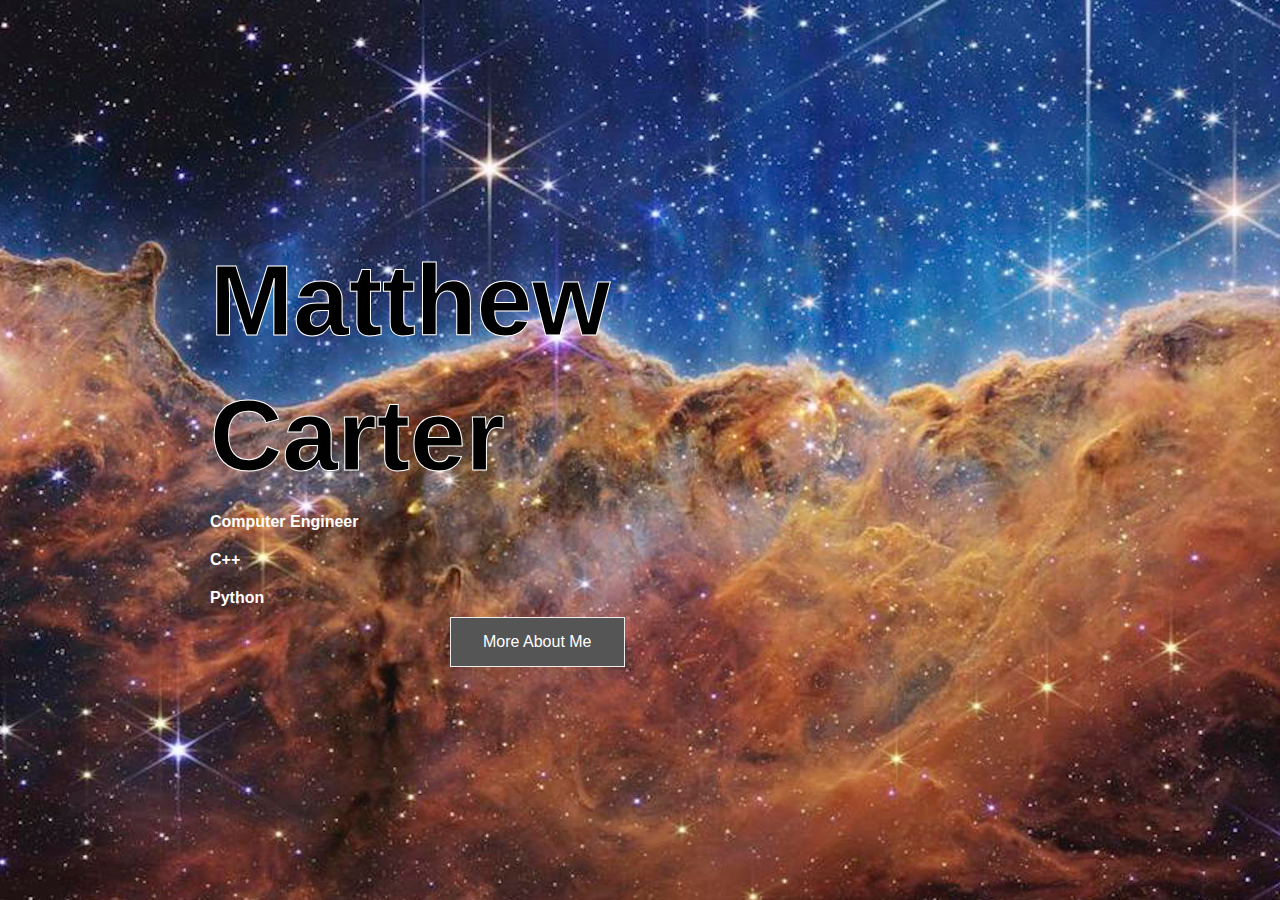
<file: index.html>
<!DOCTYPE html>
<html>
<head>
    <title>Personal Portfolio</title>
    <link rel="stylesheet" href="style.css">
    <style>
        html { 
            background-image: url("assets/stock/background/space.jpg"); /* Change to the background image you want */
            background-size: cover;
            background-repeat: no-repeat;
            background-position: center center;
        }
    </style>
</head>
<body>
    <div class="container">
        <div class="landing_page">
            <div class="landing_page_text"> <!-- Change h1 and h4 to your name and descriptions -->
                <h1>Matthew</h1>
                <h1>Carter</h1>
                <h4>Computer Engineer</h4>
                <h4>C++</h4>
                <h4>Python</h4>
                <a class="home_button" href="home.html">More About Me</a>
            </div>
        </div>
    </div>
</body>
</html>
</file>
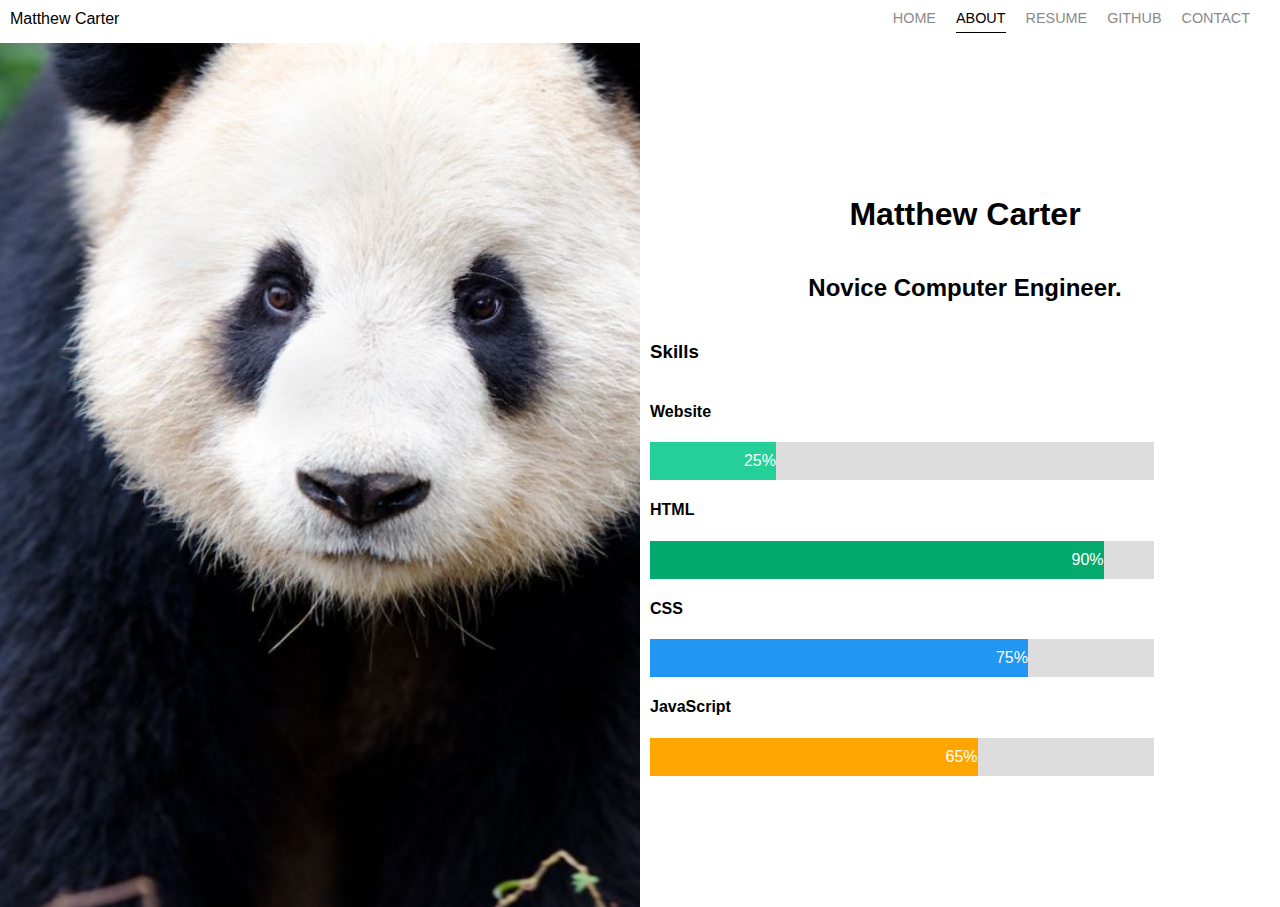
<file: about.html>
<!DOCTYPE html>
<html>
<head>
    <title>Personal Portfolio</title> <!-- Change to whatever title you wish -->
    <link rel="stylesheet" href="style.css">
    <style>
        .skill_python{width: 25%; background-color: #24d097;} /* Change .skill_python to skill_... width to percentage and color to what you wish */
        .skill_html {width: 90%; background-color: #04AA6D;}
        .skill_css {width: 75%; background-color: #2196F3;}
        .skill_javascript {width: 65%; background-color: orange;}


    </style>
</head>
<body>
    <div id="navigation_bar"></div>
    <div class="container" style="height: 96%;">
        <div class="about_me">
            <div class="personal_photo" style="background-image: url('assets/panda.jpg');"></div> <!-- Change Image to image of you -->
            <div class="bio">
                <h1>Matthew Carter</h1> <!-- Change Name -->
                <h2>Novice Computer Engineer.</h2> <!-- Change Summary -->
                <h3>Skills</h3>
                <div class="skills"> 
                    <!-- Start of Skill -->
                    <h4>Website</h4> <!-- Change to Skill Wanted -->
                    <div class="individual_skill">
                        <div class="skillBar  skill_python">25%</div> <!-- Change skill_python to skill_... and change percentage -->
                    </div>
                    <!-- End of Skill -->
                    <h4>HTML</h4>
                    <div class="individual_skill">
                        <div class="skillBar  skill_html">90%</div>
                    </div>
                    <h4>CSS</h4>
                    <div class="individual_skill">
                        <div class="skillBar  skill_css">75%</div>
                    </div>
                    <h4>JavaScript</h4>
                    <div class="individual_skill">
                        <div class="skillBar  skill_javascript">65%</div>
                    </div>
                </div>
            </div>
        </div>
    </div>
</body>
<script>
    fetch('navigation_bar.html')
    .then(response => response.text())
    .then(html => {
        document.getElementById('navigation_bar').innerHTML = html;
    });
    window.addEventListener('load', function () {
        var navigation_number = 1; // change the number to specify which element to change
        document.getElementsByClassName("navigation_link_wrapper")[navigation_number].className = "navigation_link_wrapper active-nav-link"
    })
</script>
</html>
</file>
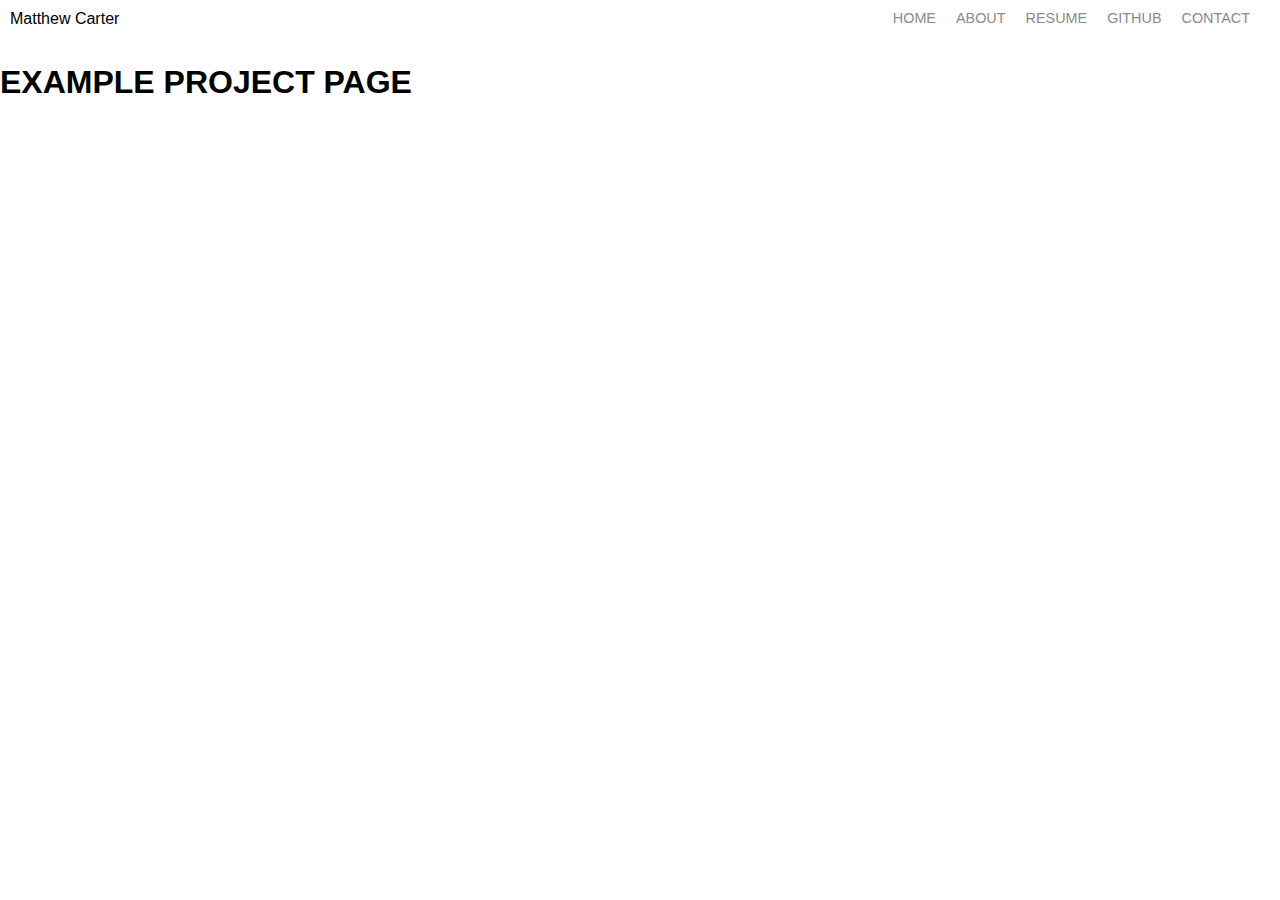
<file: example_project.html>
<!DOCTYPE html>
<html>
<head>
    <title>Personal Portfolio</title>
    <link rel="stylesheet" href="style.css">
</head>
<body>
    <div id="navigation_bar"></div>
    <h1>EXAMPLE PROJECT PAGE</h1>
</body>
<script>
    fetch('navigation_bar.html')
    .then(response => response.text())
    .then(html => {
        document.getElementById('navigation_bar').innerHTML = html;
    });
    window.addEventListener('load', function () {
        var navigation_number = 0; // change the number to specify which element to change
        document.getElementsByClassName("navigation_link_wrapper")[navigation_number].className = "navigation_link_wrapper active-nav-link"
    })
</script>
</html>
</file>
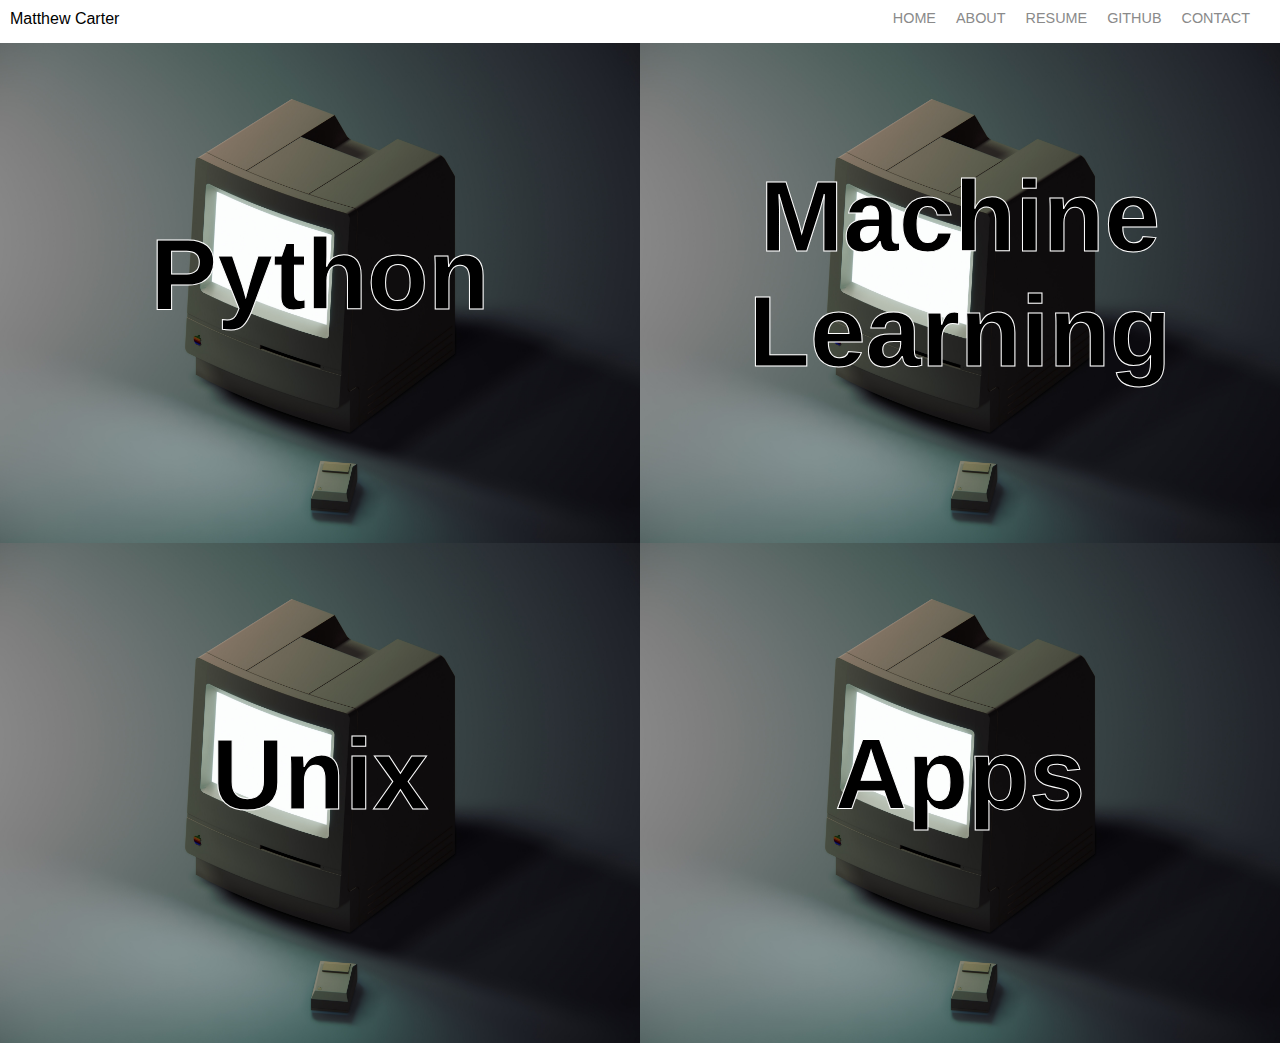
<file: home.html>
<!DOCTYPE html>
<html>
<head>
    <title>Personal Portfolio</title>
    <link rel="stylesheet" href="style.css">
</head>
<body>
    <div id="navigation_bar"></div>
    <div class="container">
        <div class="portfolio">
            <!-- Start of Portfolio item -->
            <div class="portfolio_item" style="background-image:url('assets/backgroundComputer.jpg')"> <!-- Change image to what you want -->
                <a href="example_project.html"><span></span></a> <!-- Change href to your project page -->
                <h1>Python</h1> <!-- Change Project Title -->
                <h4>Python programs varying from Data Anaylytics to Data Visualization</h4> <!-- Change Description -->
            </div>
            <!-- End of Portfolio item -->
            <div class="portfolio_item" style="background-image:url('assets/backgroundComputer.jpg')">
                <a href="example_project.html"><span></span></a>
                <h1>Machine Learning</h1>
                <h4>Machine Learning programs for Object Detection and Location</h4>
            </div>
            <div class="portfolio_item" style="background-image:url('assets/backgroundComputer.jpg')">
                <a href="example_project.html"><span></span></a>
                <h1>Unix</h1>
                <h4>Unix programs varying from Data Anaylytics to Data Visualization</h4>
            </div>
            <div class="portfolio_item" style="background-image:url('assets/backgroundComputer.jpg')">
                <a href="example_project.html"><span></span></a>
                <h1>Apps</h1>
                <h4>App development and design</h4>
            </div>
        </div>
    </div>
</body>
<script>
    const portfolioItemsHolder = document.querySelectorAll('.portfolio_item')

    portfolioItemsHolder.forEach(item => {
        item.addEventListener('mouseover', () => {
            item.classList.add('img-darken')
        })

        item.addEventListener('mouseout', () => {
            item.classList.remove('img-darken')
        })

        item.addEventListener('click', () => {
            item.classList.remove('img-darken')
        })
    })
</script>
<script>
    fetch('navigation_bar.html')
    .then(response => response.text())
    .then(html => {
        document.getElementById('navigation_bar').innerHTML = html;
    });
    window.addEventListener('load', function () {
        var navigation_number = 0; // change the number to specify which element to change
        document.getElementsByClassName("navigation_link_wrapper")[navigation_number].className = "navigation_link_wrapper active-nav-link"
    })
</script>
</html>

<!-- Blank Link -->
<!-- <a href="javascript:void(0);"></a> -->
</file>
<file: style.css>
/* Master Styles */
body,html {
    margin: 0px;
    font-family: 'Varela Round', sans-serif;
    min-height: 100%;
    height: 100%;
    
}

.container {
    display: grid;
    grid-template-columns: 1fr;
}

/* Landing Page */
.landing_page {
    display: grid;
    grid-template-columns: 1fr;
}

.landing_page_text {
    position: absolute;
    display: flex;
    flex-direction: column;
    justify-content: center;
    margin-left: 200px;
    height: 100%;
}

.landing_page_text h1 {
    font-size: 100px;
    text-align: left;
    margin: 10px;
    -webkit-text-stroke-width: 1px;
    -webkit-text-stroke-color: white;
}
.landing_page_text h4 {
    text-align: left;
    margin: 10px;
    color: white;
    text-decoration-color: white;
}
.home_button {
    background-color: #555555;
    border: groove;
    border-width: 1px;
    color: white;
    padding: 15px 32px;
    margin-left: 250px;
    text-decoration: none;
    width: max-content;
    transition-duration: .4s;
}
.home_button:hover {
    background-color: #e7e7e7;
    color: black;
    box-shadow: 0 12px 16px 0 rgba(0, 0, 0, 0.24), 0 17px 50px 0 rgba(0, 0, 0, 0.19);
}
.home_button a {
    text-decoration: none;
    transition: color 0.5s;
}

/* Navigation Bar */

.navigation_bar {
    display: flex;
    justify-content: space-between;
    padding: 10px;
    background-color: white;
}
.right_column {
    display: flex;
}
.navigation_bar > .right_column > div {
    margin-right: 20px;
    font-size: 0.9em;
    text-transform: uppercase;
}
.navigation_link_wrapper {
    height: 22px;
    border-bottom: 1px solid transparent;
    transition: border-bottom 0.5s;
}
.navigation_link_wrapper a {
    color: #8a8a8a;
    text-decoration: none;
    transition: color 0.5s;
}
.navigation_link_wrapper:hover {
    border-bottom: 1px solid black;
}
.navigation_link_wrapper a:hover {
    color: black;
}
.active-nav-link {
    border-bottom: 1px solid black;
}
.active-nav-link a {
    color: black !important;
}

/* Home Page */

	
.portfolio {
    display: grid;
    grid-template-columns: 1fr 1fr; /* Change to allow for more than 2 items per row */
}

.portfolio_item {
    height: 500px; /* Decrease heigh if needed */
    background-size: cover;
    background-position: center;
    background-repeat: no-repeat;
    grid: 1;
    justify-content: center;
    align-items: center;
    display: grid;
    grid-template-columns: 1fr;
    position: relative;
}

.portfolio_item span{
    position:absolute; 
    width:100%;
    height:100%;
    top:0;
    left: 0;

    z-index: 1;
}

.portfolio_item h1{
    font-size: 100px;
    text-align: center;
    margin: 10px;
    -webkit-text-stroke-width: 1px;
    -webkit-text-stroke-color: white;
}

.portfolio_item h4{
    text-align: center;
    margin: 10px;
    font-weight: 600;
    transition: 1s;
    color: transparent;

}

.portfolio_item:hover h4{
    font-weight: 600;
    color: lightseagreen;
}

.img-darken {
    transition: 1s;
    background-color: grey;
    background-blend-mode: multiply;
}

/* About Me Page */
.about_me {
    display: grid;
    grid-template-columns: 1fr 1fr;
}

.personal_photo {
    background-position: center;
    background-repeat: no-repeat;
    background-size: cover;
    width: 100%;
}

.bio {
    padding-left: 10px;
    display: flex;
    flex-direction: column;
    justify-content: center;
    height: 100%;
}
.bio h1{
    align-items: center;
    text-align: center;
}
.bio h2{
    text-align: center;
}


.individual_skill {
    width: 80%;
    background-color: #ddd;
}

.skillBar {
    text-align: right;
    padding-top: 10px;
    padding-bottom: 10px;
    color: white;
}
</file>
